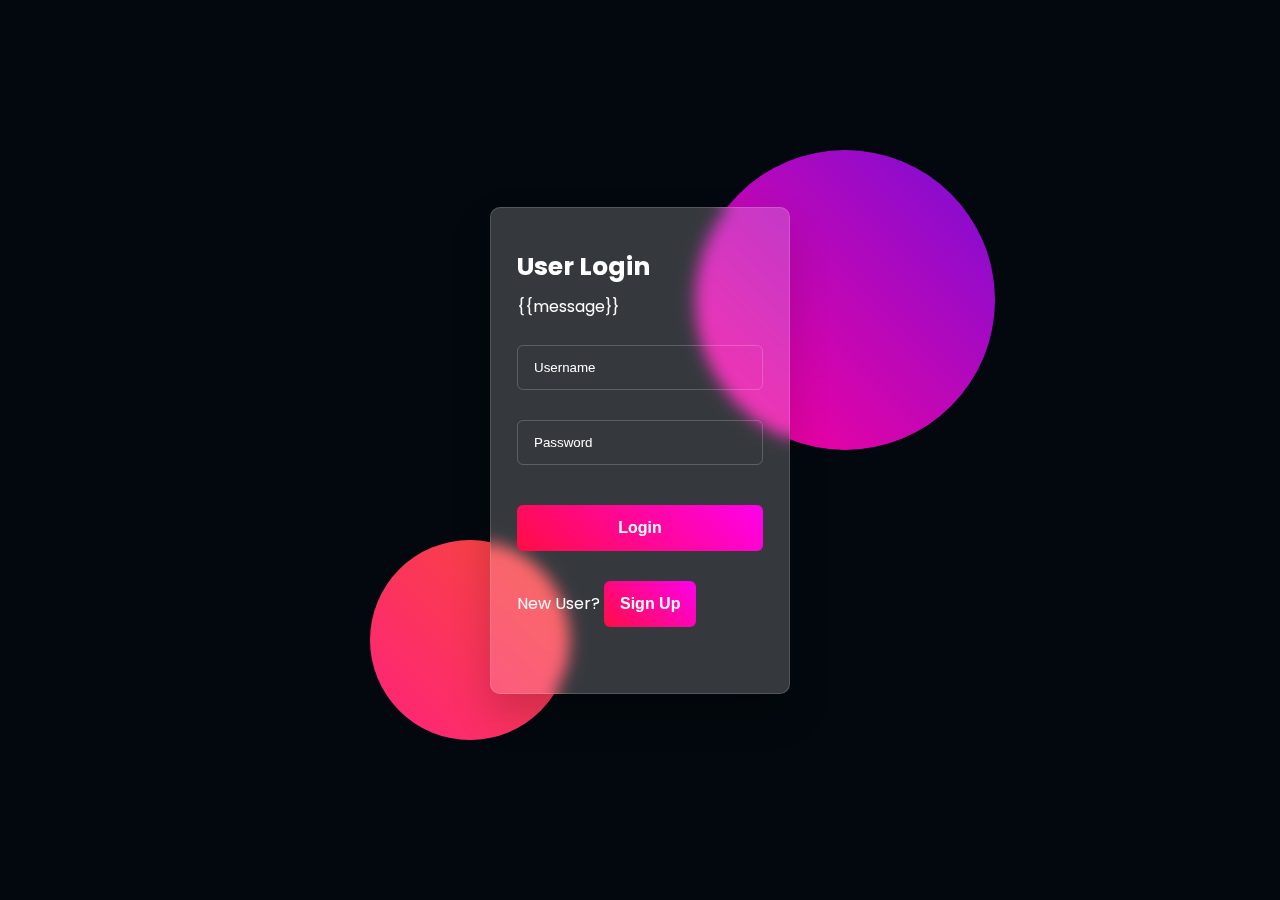
<file: Web Development/Projects/QuantifiedSelfApp/templates/login.html>
<!DOCTYPE html>
<html>
    <head>
        <meta http-equiv="content-type" content="text/html; charset=utf-8">
        <title>User Login</title>
        <link rel="stylesheet" href="../static/css/login.css">
    </head>
    <body>
        <div class="circles">
            <div class="circle1"></div>
            <div class="circle2"></div>
        </div>
        <form action="/login" method="POST" id="user-login" class="login_form">
                <h1>User Login</h1>
                <p>{{message}}</p>
                <input type="text" name="username" placeholder="Username" required />
                <input type="password" name="password" placeholder="Password"/>
                <button type="submit" >Login</button>
                <p style="align: center; padding-top: 20px;">New User? <button onclick="window.location.href='/signup'">Sign Up</button></p>
        </form>
    </body>
</html>
</file>
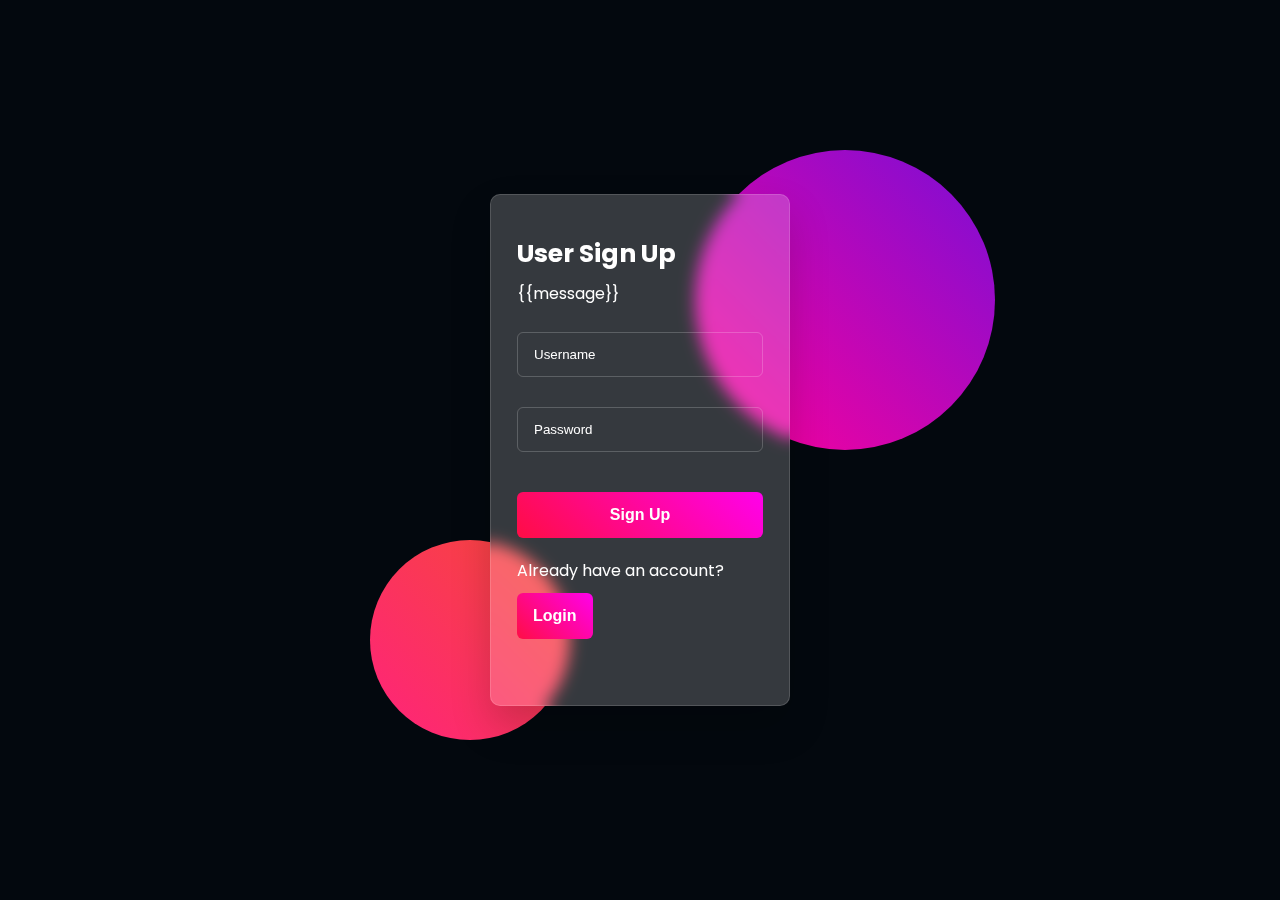
<file: Web Development/Projects/QuantifiedSelfApp/templates/signup.html>
<!DOCTYPE html>
<html>
    <head>
        <meta http-equiv="content-type" content="text/html; charset=utf-8">
        <title>User SignUp</title>
        <link rel="stylesheet" href="../static/css/signup.css">
    </head>
    <body>
        <div class="circles">
            <div class="circle1"></div>
            <div class="circle2"></div>
        </div>
        <form action="/signup" method="POST" id="user-signup" class="signup_form">
                <h1>User Sign Up</h1>
                <p>{{message}}</p>
                <input type="text" name="username" required placeholder="Username" />
                <input type="password" name="password" placeholder="Password"/>
                <button type="submit">Sign Up</button>
                <p style="align: center; padding-top: 20px;">Already have an account? <button onclick="window.location.href='/login'">Login</button></p>
        </form>
    </body>
</html>
</file>
<file: Web Development/Projects/QuantifiedSelfApp/static/css/login.css>
@import url('https://fonts.googleapis.com/css2?family=Poppins:wght@400;700&display=swap');

* {
    box-sizing: border-box;
}

::placeholder { /* Chrome, Firefox, Opera, Safari 10.1+ */
  color: #fff;
  opacity: 1; /* Firefox */
}

body {
    padding: 0;
    margin: 0;
    background-color: #03080e;
    /*background: url('./bg3.jpg') no-repeat 49% 76%;*/
    /*background-size: cover;*/
    height: 100vh;
    display: flex;
    justify-content: center;
    align-items: center;
    font-family: poppins;
    position: relative;
}

.circles {
    width: 400px;
    height: 400px;
    margin: auto;
    position: absolute;
    top: 0;
    left: 0;
    right: 0;
    bottom: 0;
}


.circle1 {
    width: 300px;
    height: 300px;
    background: linear-gradient(45deg, #ff0099, #7a0ed6);
    border-radius: 50%;
    position: absolute;
    top: -100px;
    right: -155px;
}

.circle2 {
    width: 200px;
    height: 200px;
    background: linear-gradient(45deg, #ff237b, #f64838);
    border-radius: 50%;
    position: absolute;
    bottom: -90px;
    left: -70px;
}

.login_form {
    display: flex;
    flex-direction: column;
    color: #fff;
    padding: 40px 26px;
    width: 300px;
    /*height: 300px;*/
    background-color: rgba(255, 255, 255, 0.2);
    backdrop-filter: blur(8px);
    border: 1px solid rgba(255, 255, 255, 0.15);
    border-radius: 10px;
    box-shadow: 0 20px 40px rgba(0, 0, 0, 0.18);
}


.login_form h1 {
    color: #fff;
    font-size: 25px;
    margin-top: 0;
    margin-bottom: 8px;
}

.login_form p {
    color: #fff;
    margin-top: 0;
    margin-bottom: 26px;
}


.login_form input {
    background: transparent;
    color: #fff;
    border: 1px solid rgba(255, 255, 255, 0.2);
    border-radius: 6px;
    padding: 14px 16px;
    margin-bottom: 30px;
}

.login_form input:focus {
    outline: none;
    border-color: #fff;
}

.login_form button {
    background: linear-gradient(45deg, #ff0d45, #ff01eb);
    color: #fff;
    border: none;
    border-radius: 6px;
    padding: 14px 16px;
    margin-top: 10px;
    font-size: 16px;
    font-weight: bold;
}

/*.login_form button:focus {
    outline: none;
    box-shadow: 0 0 15px #ff0d45;
}*/
</file>
<file: Web Development/Projects/QuantifiedSelfApp/static/css/signup.css>
@import url('https://fonts.googleapis.com/css2?family=Poppins:wght@400;700&display=swap');

* {
    box-sizing: border-box;
}

::placeholder { /* Chrome, Firefox, Opera, Safari 10.1+ */
  color: #fff;
  opacity: 1; /* Firefox */
}

body {
    padding: 0;
    margin: 0;
    background-color: #03080e;
    /*background: url('./bg3.jpg') no-repeat 49% 76%;*/
    /*background-size: cover;*/
    height: 100vh;
    display: flex;
    justify-content: center;
    align-items: center;
    font-family: poppins;
    position: relative;
}

.circles {
    width: 400px;
    height: 400px;
    margin: auto;
    position: absolute;
    top: 0;
    left: 0;
    right: 0;
    bottom: 0;
}


.circle1 {
    width: 300px;
    height: 300px;
    background: linear-gradient(45deg, #ff0099, #7a0ed6);
    border-radius: 50%;
    position: absolute;
    top: -100px;
    right: -155px;
}

.circle2 {
    width: 200px;
    height: 200px;
    background: linear-gradient(45deg, #ff237b, #f64838);
    border-radius: 50%;
    position: absolute;
    bottom: -90px;
    left: -70px;
}

.signup_form {
    display: flex;
    flex-direction: column;
    color: #fff;
    padding: 40px 26px;
    width: 300px;
    /*height: 300px;*/
    background-color: rgba(255, 255, 255, 0.2);
    backdrop-filter: blur(8px);
    border: 1px solid rgba(255, 255, 255, 0.15);
    border-radius: 10px;
    box-shadow: 0 20px 40px rgba(0, 0, 0, 0.18);
}


.signup_form h1 {
    color: #fff;
    font-size: 25px;
    margin-top: 0;
    margin-bottom: 8px;
}

.signup_form p {
    color: #fff;
    margin-top: 0;
    margin-bottom: 26px;
}


.signup_form input {
    background: transparent;
    color: #fff;
    border: 1px solid rgba(255, 255, 255, 0.2);
    border-radius: 6px;
    padding: 14px 16px;
    margin-bottom: 30px;
}

.signup_form input:focus {
    outline: none;
    border-color: #fff;
}

.signup_form button {
    background: linear-gradient(45deg, #ff0d45, #ff01eb);
    color: #fff;
    border: none;
    border-radius: 6px;
    padding: 14px 16px;
    margin-top: 10px;
    font-size: 16px;
    font-weight: bold;
}

/*.signup_form button:focus {
    outline: none;
    box-shadow: 0 0 15px #ff0d45;
}*/
</file>
